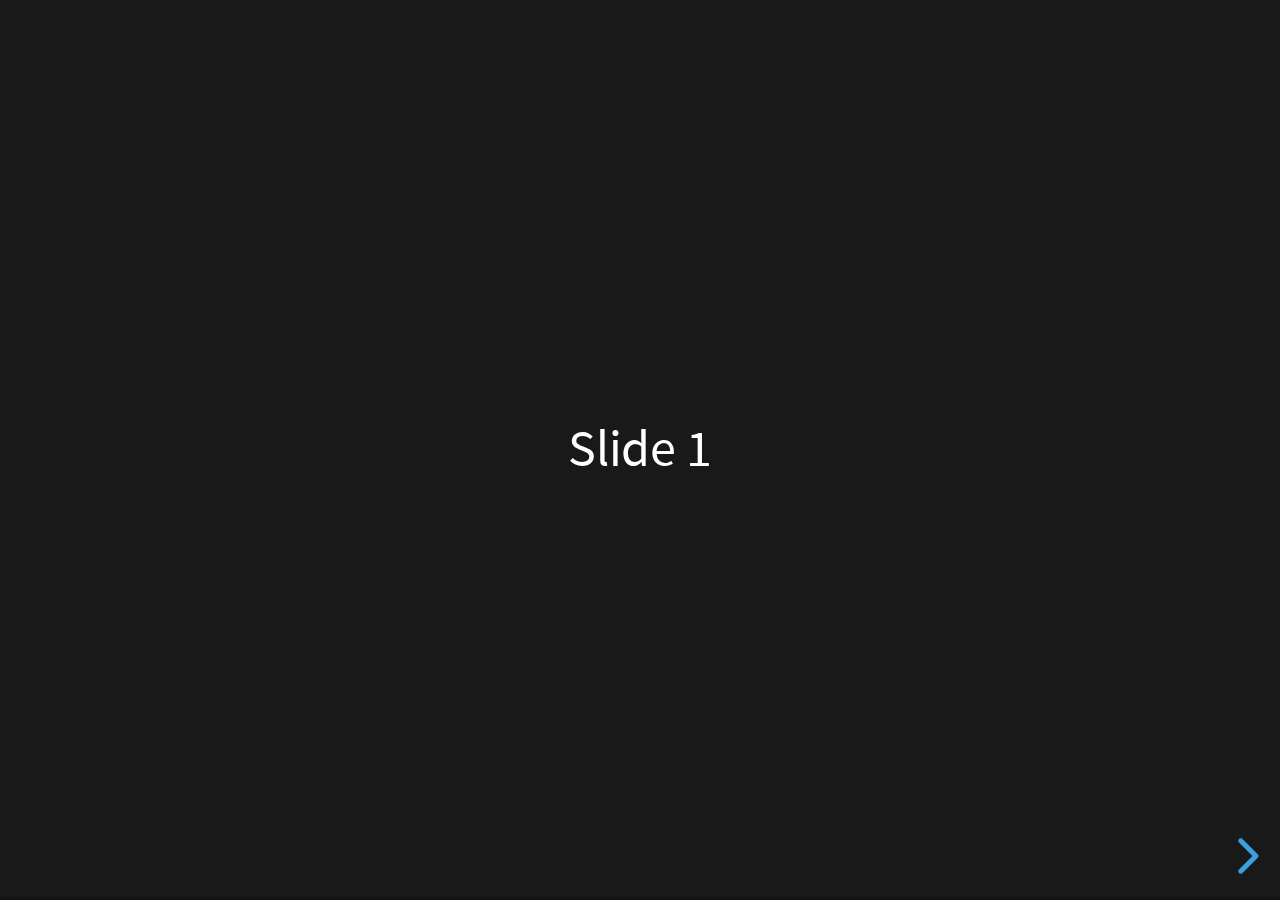
<file: reveal.js/index.html>
<!doctype html>
<html lang="en">
	<head>
		<meta charset="utf-8">
		<meta name="viewport" content="width=device-width, initial-scale=1.0, maximum-scale=1.0, user-scalable=no">

		<title>reveal.js</title>

		<link rel="stylesheet" href="dist/reset.css">
		<link rel="stylesheet" href="dist/reveal.css">
		<link rel="stylesheet" href="dist/theme/black.css">

		<!-- Theme used for syntax highlighted code -->
		<link rel="stylesheet" href="plugin/highlight/monokai.css">
	</head>
	<body>
		<div class="reveal">
			<div class="slides">
				<section>Slide 1</section>
				<section>Slide 2</section>
			</div>
		</div>

		<script src="dist/reveal.js"></script>
		<script src="plugin/notes/notes.js"></script>
		<script src="plugin/markdown/markdown.js"></script>
		<script src="plugin/highlight/highlight.js"></script>
		<script>
			// More info about initialization & config:
			// - https://revealjs.com/initialization/
			// - https://revealjs.com/config/
			Reveal.initialize({
				hash: true,

				// Learn about plugins: https://revealjs.com/plugins/
				plugins: [ RevealMarkdown, RevealHighlight, RevealNotes ]
			});
		</script>
	</body>
</html>
</file>
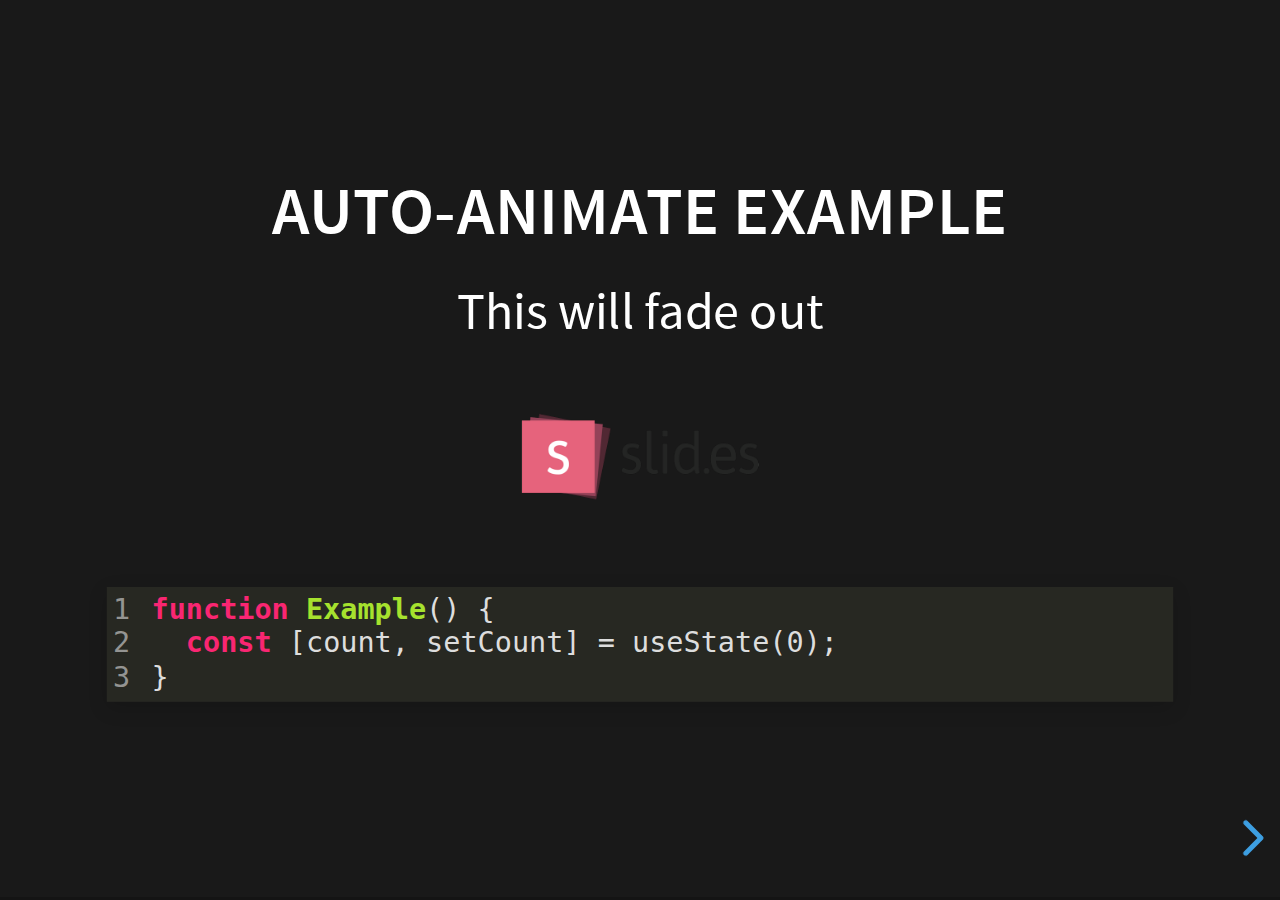
<file: reveal.js/examples/auto-animate.html>
<!doctype html>
<html lang="en">

	<head>
		<meta charset="utf-8">

		<title>reveal.js - Auto Animate</title>

		<meta name="viewport" content="width=device-width, initial-scale=1.0, maximum-scale=1.0, user-scalable=no">

		<link rel="stylesheet" href="../dist/reveal.css">
		<link rel="stylesheet" href="../dist/theme/black.css" id="theme">
		<link rel="stylesheet" href="../plugin/highlight/monokai.css">
	</head>

	<body>

		<div class="reveal">

			<div class="slides">
				<section data-auto-animate data-auto-animate-unmatched="fade">
					<h3>Auto-Animate Example</h3>
					<p>This will fade out</p>
					<img src="assets/image1.png" style="height: 100px;">
					<pre data-id="code"><code data-line-numbers class="hljs" data-trim>
						function Example() {
						  const [count, setCount] = useState(0);
						}
					</code></pre>
				</section>
				<section data-auto-animate data-auto-animate-unmatched="fade">
					<h3>Auto-Animate Example</h3>
					<p style="opacity: 0.2; margin-top: 100px;">This will fade out</p>
					<p>This element is unmatched</p>
					<img src="assets/image1.png" style="height: 150px;">
					<pre data-id="code"><code data-line-numbers class="hljs" data-trim>
						function Example() {
						  New line!
						  const [count, setCount] = useState(0);
						}
					</code></pre>
				</section>

				<section data-auto-animate>
					<p data-id="text-props" style="background: #555; line-height: 1em; letter-spacing: 0em;">Line Height & Letter Spacing</p>
				</section>
				<section data-auto-animate>
					<p data-id="text-props" style="background: #555; line-height: 3em; letter-spacing: 0.2em;">Line Height & Letter Spacing</p>
				</section>

				<section>
					<section data-auto-animate>
						<pre data-id="code"><code data-line-numbers class="hljs" data-trim>
							import React, { useState } from 'react';

							function Example() {
							  const [count, setCount] = useState(0);

							  return (
							    ...
							  );
							}
						</code></pre>
					</section>
					<section data-auto-animate>
						<pre data-id="code"><code data-line-numbers class="hljs" data-trim>
							function Example() {
							  const [count, setCount] = useState(0);

							  return (
							    &lt;div&gt;
							      &lt;p&gt;You clicked {count} times&lt;/p&gt;
							      &lt;button onClick={() =&gt; setCount(count + 1)}&gt;
							        Click me
							      &lt;/button&gt;
							    &lt;/div&gt;
							  );
							}
						</code></pre>
					</section>
					<section data-auto-animate>
						<pre data-id="code"><code data-line-numbers class="hljs" data-trim>
							function Example() {
							  // A comment!
							  const [count, setCount] = useState(0);

							  return (
							    &lt;div&gt;
							      &lt;p&gt;You clicked {count} times&lt;/p&gt;
							      &lt;button onClick={() =&gt; setCount(count + 1)}&gt;
							        Click me
							      &lt;/button&gt;
							    &lt;/div&gt;
							  );
							}
						</code></pre>
					</section>
				</section>

				<section>
					<section data-auto-animate>
						<h3>Swapping list items</h3>
						<ul>
							<li>One</li>
							<li>Two</li>
							<li>Three</li>
						</ul>
					</section>
					<section data-auto-animate>
						<h3>Swapping list items</h3>
						<ul>
							<li>Two</li>
							<li>One</li>
							<li>Three</li>
						</ul>
					</section>
					<section data-auto-animate>
						<h3>Swapping list items</h3>
						<ul>
							<li>Two</li>
							<li>Three</li>
							<li>One</li>
						</ul>
					</section>
				</section>

				<section data-auto-animate style="height: 600px">
					<h3 style="opacity: 0.3; font-size: 18px;">SLIDE 1</h3>
					<h2 data-id="title" style="margin-top: 260px;">Animate Anything</h2>
					<div data-id="1" style="background: white; position: absolute; top: 150px; left: 16%; width: 60px; height: 60px;"></div>
					<div data-id="2" style="background: white; position: absolute; top: 150px; left: 36%; width: 60px; height: 60px;"></div>
					<div data-id="3" style="background: white; position: absolute; top: 150px; left: 56%; width: 60px; height: 60px;"></div>
					<div data-id="4" style="background: white; position: absolute; top: 150px; left: 76%; width: 60px; height: 60px;"></div>
				</section>
				<section data-auto-animate style="height: 600px">
					<h3 style="opacity: 0.3; font-size: 18px;">SLIDE 2</h3>
					<h2 data-id="title" style="margin-top: 500px">With Auto Animate</h2>
					<div data-id="1" style="background: cyan; position: absolute; bottom: 190px; left: 16%; width: 60px; height: 60px;"></div>
					<div data-id="2" style="background: magenta; position: absolute; bottom: 190px; left: 36%; width: 60px; height: 160px;"></div>
					<div data-id="3" style="background: yellow; position: absolute; bottom: 190px; left: 56%; width: 60px; height: 260px;"></div>
					<div data-id="4" style="background: red; position: absolute; bottom: 190px; left: 76%; width: 60px; height: 360px;"></div>
				</section>
				<section data-auto-animate style="height: 600px">
					<h3 style="opacity: 0.3; font-size: 18px;">SLIDE 3</h3>
					<h2 data-id="title" style="margin-top: 500px; opacity: 0;">With Auto Animate</h2>
					<div data-id="1" style="background: cyan; position: absolute; top: 50%; left: 50%; width: 400px; height: 400px; margin: -200px 0 0 -200px; border-radius: 400px;"></div>
					<div data-id="2" style="background: magenta; position: absolute; top: 50%; left: 50%; width: 300px; height: 300px; margin: -150px 0 0 -150px; border-radius: 400px;"></div>
					<div data-id="3" style="background: yellow; position: absolute; top: 50%; left: 50%; width: 200px; height: 200px; margin: -100px 0 0 -100px; border-radius: 400px;"></div>
					<div data-id="4" style="background: red; position: absolute; top: 50%; left: 50%; width: 100px; height: 100px; margin: -50px 0 0 -50px; border-radius: 400px;"></div>
				</section>
				<section data-auto-animate style="height: 600px">
					<h3 style="opacity: 0.3; font-size: 18px;">SLIDE 3</h3>
					<h2 data-id="title" style="margin-top: 500px; opacity: 0;">With Auto Animate</h2>
					<div data-id="1" style="background: red; position: absolute; top: 250px; left: 16%; width: 60px; height: 60px;"></div>
					<div data-id="2" style="background: yellow; position: absolute; top: 250px; left: 36%; width: 60px; height: 60px;"></div>
					<div data-id="3" style="background: magenta; position: absolute; top: 250px; left: 56%; width: 60px; height: 60px;"></div>
					<div data-id="4" style="background: cyan; position: absolute; top: 250px; left: 76%; width: 60px; height: 60px;"></div>
				</section>

				<section data-auto-animate data-auto-animate-id="a">
					<h2>data-auto-animate-id="a"</h2>
					<h3>A1</h3>
				</section>
				<section data-auto-animate data-auto-animate-id="a">
					<h2>data-auto-animate-id="a"</h2>
					<h3>A1</h3>
					<h3>A2</h3>
				</section>
				<section data-auto-animate data-auto-animate-id="b">
					<h2>data-auto-animate-id="b"</h2>
					<h3>B1</h3>
				</section>
				<section data-auto-animate data-auto-animate-id="b">
					<h2>data-auto-animate-id="b"</h2>
					<h3>B1</h3>
					<h3>B2</h3>
				</section>

				<section>
					<section id="stacked-slide-1" data-auto-animate>
						<a href="#/stacked-slide-1">Slide 1</a><br>
						<a href="#/stacked-slide-2">Slide 2</a><br>
						<a href="#/stacked-slide-3">Slide 3</a><br>
						<a href="#/stacked-slide-4">Slide 4</a><br>
						<div data-id="anim" style="background: indigo; padding: 8px; width: 50px; height: 50px; position: absolute; left: 0px;">A</div>
					</section>
					<section id="stacked-slide-2" data-auto-animate>
						<a href="#/stacked-slide-1">Slide 1</a><br>
						<a href="#/stacked-slide-2">Slide 2</a><br>
						<a href="#/stacked-slide-3">Slide 3</a><br>
						<a href="#/stacked-slide-4">Slide 4</a><br>
						<div data-id="anim" style="background: indigo; padding: 8px; width: 50px; height: 50px; position: absolute; left: 25%;">A</div>
					</section>
					<section id="stacked-slide-3" data-auto-animate>
						<a href="#/stacked-slide-1">Slide 1</a><br>
						<a href="#/stacked-slide-2">Slide 2</a><br>
						<a href="#/stacked-slide-3">Slide 3</a><br>
						<a href="#/stacked-slide-4">Slide 4</a><br>
						<div data-id="anim" style="background: indigo; padding: 8px; width: 50px; height: 50px; position: absolute; left: 50%;">A</div>
					</section>
					<section id="stacked-slide-4" data-auto-animate>
						<a href="#/stacked-slide-1">Slide 1</a><br>
						<a href="#/stacked-slide-2">Slide 2</a><br>
						<a href="#/stacked-slide-3">Slide 3</a><br>
						<a href="#/stacked-slide-4">Slide 4</a><br>
						<div data-id="anim" style="background: indigo; padding: 8px; width: 50px; height: 50px; position: absolute; left: 75%;">A</div>
					</section>
				</section>

			</div>

		</div>

		<script src="../dist/reveal.js"></script>
		<script src="../plugin/highlight/highlight.js"></script>
		<script>
			Reveal.initialize({
				center: true,
				hash: true,
				plugins: [ RevealHighlight ]
			});
		</script>

	</body>
</html>
</file>
<file: reveal.js/dist/reveal.css>
/*!
* reveal.js 4.4.0
* https://revealjs.com
* MIT licensed
*
* Copyright (C) 2011-2023 Hakim El Hattab, https://hakim.se
*/
.reveal .r-stretch,.reveal .stretch{max-width:none;max-height:none}.reveal pre.r-stretch code,.reveal pre.stretch code{height:100%;max-height:100%;box-sizing:border-box}.reveal .r-fit-text{display:inline-block;white-space:nowrap}.reveal .r-stack{display:grid}.reveal .r-stack>*{grid-area:1/1;margin:auto}.reveal .r-hstack,.reveal .r-vstack{display:flex}.reveal .r-hstack img,.reveal .r-hstack video,.reveal .r-vstack img,.reveal .r-vstack video{min-width:0;min-height:0;object-fit:contain}.reveal .r-vstack{flex-direction:column;align-items:center;justify-content:center}.reveal .r-hstack{flex-direction:row;align-items:center;justify-content:center}.reveal .items-stretch{align-items:stretch}.reveal .items-start{align-items:flex-start}.reveal .items-center{align-items:center}.reveal .items-end{align-items:flex-end}.reveal .justify-between{justify-content:space-between}.reveal .justify-around{justify-content:space-around}.reveal .justify-start{justify-content:flex-start}.reveal .justify-center{justify-content:center}.reveal .justify-end{justify-content:flex-end}html.reveal-full-page{width:100%;height:100%;height:100vh;height:calc(var(--vh,1vh) * 100);overflow:hidden}.reveal-viewport{height:100%;overflow:hidden;position:relative;line-height:1;margin:0;background-color:#fff;color:#000}.reveal-viewport:fullscreen{top:0!important;left:0!important;width:100%!important;height:100%!important;transform:none!important}.reveal .slides section .fragment{opacity:0;visibility:hidden;transition:all .2s ease;will-change:opacity}.reveal .slides section .fragment.visible{opacity:1;visibility:inherit}.reveal .slides section .fragment.disabled{transition:none}.reveal .slides section .fragment.grow{opacity:1;visibility:inherit}.reveal .slides section .fragment.grow.visible{transform:scale(1.3)}.reveal .slides section .fragment.shrink{opacity:1;visibility:inherit}.reveal .slides section .fragment.shrink.visible{transform:scale(.7)}.reveal .slides section .fragment.zoom-in{transform:scale(.1)}.reveal .slides section .fragment.zoom-in.visible{transform:none}.reveal .slides section .fragment.fade-out{opacity:1;visibility:inherit}.reveal .slides section .fragment.fade-out.visible{opacity:0;visibility:hidden}.reveal .slides section .fragment.semi-fade-out{opacity:1;visibility:inherit}.reveal .slides section .fragment.semi-fade-out.visible{opacity:.5;visibility:inherit}.reveal .slides section .fragment.strike{opacity:1;visibility:inherit}.reveal .slides section .fragment.strike.visible{text-decoration:line-through}.reveal .slides section .fragment.fade-up{transform:translate(0,40px)}.reveal .slides section .fragment.fade-up.visible{transform:translate(0,0)}.reveal .slides section .fragment.fade-down{transform:translate(0,-40px)}.reveal .slides section .fragment.fade-down.visible{transform:translate(0,0)}.reveal .slides section .fragment.fade-right{transform:translate(-40px,0)}.reveal .slides section .fragment.fade-right.visible{transform:translate(0,0)}.reveal .slides section .fragment.fade-left{transform:translate(40px,0)}.reveal .slides section .fragment.fade-left.visible{transform:translate(0,0)}.reveal .slides section .fragment.current-visible,.reveal .slides section .fragment.fade-in-then-out{opacity:0;visibility:hidden}.reveal .slides section .fragment.current-visible.current-fragment,.reveal .slides section .fragment.fade-in-then-out.current-fragment{opacity:1;visibility:inherit}.reveal .slides section .fragment.fade-in-then-semi-out{opacity:0;visibility:hidden}.reveal .slides section .fragment.fade-in-then-semi-out.visible{opacity:.5;visibility:inherit}.reveal .slides section .fragment.fade-in-then-semi-out.current-fragment{opacity:1;visibility:inherit}.reveal .slides section .fragment.highlight-blue,.reveal .slides section .fragment.highlight-current-blue,.reveal .slides section .fragment.highlight-current-green,.reveal .slides section .fragment.highlight-current-red,.reveal .slides section .fragment.highlight-green,.reveal .slides section .fragment.highlight-red{opacity:1;visibility:inherit}.reveal .slides section .fragment.highlight-red.visible{color:#ff2c2d}.reveal .slides section .fragment.highlight-green.visible{color:#17ff2e}.reveal .slides section .fragment.highlight-blue.visible{color:#1b91ff}.reveal .slides section .fragment.highlight-current-red.current-fragment{color:#ff2c2d}.reveal .slides section .fragment.highlight-current-green.current-fragment{color:#17ff2e}.reveal .slides section .fragment.highlight-current-blue.current-fragment{color:#1b91ff}.reveal:after{content:"";font-style:italic}.reveal iframe{z-index:1}.reveal a{position:relative}@keyframes bounce-right{0%,10%,25%,40%,50%{transform:translateX(0)}20%{transform:translateX(10px)}30%{transform:translateX(-5px)}}@keyframes bounce-left{0%,10%,25%,40%,50%{transform:translateX(0)}20%{transform:translateX(-10px)}30%{transform:translateX(5px)}}@keyframes bounce-down{0%,10%,25%,40%,50%{transform:translateY(0)}20%{transform:translateY(10px)}30%{transform:translateY(-5px)}}.reveal .controls{display:none;position:absolute;top:auto;bottom:12px;right:12px;left:auto;z-index:11;color:#000;pointer-events:none;font-size:10px}.reveal .controls button{position:absolute;padding:0;background-color:transparent;border:0;outline:0;cursor:pointer;color:currentColor;transform:scale(.9999);transition:color .2s ease,opacity .2s ease,transform .2s ease;z-index:2;pointer-events:auto;font-size:inherit;visibility:hidden;opacity:0;-webkit-appearance:none;-webkit-tap-highlight-color:transparent}.reveal .controls .controls-arrow:after,.reveal .controls .controls-arrow:before{content:"";position:absolute;top:0;left:0;width:2.6em;height:.5em;border-radius:.25em;background-color:currentColor;transition:all .15s ease,background-color .8s ease;transform-origin:.2em 50%;will-change:transform}.reveal .controls .controls-arrow{position:relative;width:3.6em;height:3.6em}.reveal .controls .controls-arrow:before{transform:translateX(.5em) translateY(1.55em) rotate(45deg)}.reveal .controls .controls-arrow:after{transform:translateX(.5em) translateY(1.55em) rotate(-45deg)}.reveal .controls .controls-arrow:hover:before{transform:translateX(.5em) translateY(1.55em) rotate(40deg)}.reveal .controls .controls-arrow:hover:after{transform:translateX(.5em) translateY(1.55em) rotate(-40deg)}.reveal .controls .controls-arrow:active:before{transform:translateX(.5em) translateY(1.55em) rotate(36deg)}.reveal .controls .controls-arrow:active:after{transform:translateX(.5em) translateY(1.55em) rotate(-36deg)}.reveal .controls .navigate-left{right:6.4em;bottom:3.2em;transform:translateX(-10px)}.reveal .controls .navigate-left.highlight{animation:bounce-left 2s 50 both ease-out}.reveal .controls .navigate-right{right:0;bottom:3.2em;transform:translateX(10px)}.reveal .controls .navigate-right .controls-arrow{transform:rotate(180deg)}.reveal .controls .navigate-right.highlight{animation:bounce-right 2s 50 both ease-out}.reveal .controls .navigate-up{right:3.2em;bottom:6.4em;transform:translateY(-10px)}.reveal .controls .navigate-up .controls-arrow{transform:rotate(90deg)}.reveal .controls .navigate-down{right:3.2em;bottom:-1.4em;padding-bottom:1.4em;transform:translateY(10px)}.reveal .controls .navigate-down .controls-arrow{transform:rotate(-90deg)}.reveal .controls .navigate-down.highlight{animation:bounce-down 2s 50 both ease-out}.reveal .controls[data-controls-back-arrows=faded] .navigate-up.enabled{opacity:.3}.reveal .controls[data-controls-back-arrows=faded] .navigate-up.enabled:hover{opacity:1}.reveal .controls[data-controls-back-arrows=hidden] .navigate-up.enabled{opacity:0;visibility:hidden}.reveal .controls .enabled{visibility:visible;opacity:.9;cursor:pointer;transform:none}.reveal .controls .enabled.fragmented{opacity:.5}.reveal .controls .enabled.fragmented:hover,.reveal .controls .enabled:hover{opacity:1}.reveal:not(.rtl) .controls[data-controls-back-arrows=faded] .navigate-left.enabled{opacity:.3}.reveal:not(.rtl) .controls[data-controls-back-arrows=faded] .navigate-left.enabled:hover{opacity:1}.reveal:not(.rtl) .controls[data-controls-back-arrows=hidden] .navigate-left.enabled{opacity:0;visibility:hidden}.reveal.rtl .controls[data-controls-back-arrows=faded] .navigate-right.enabled{opacity:.3}.reveal.rtl .controls[data-controls-back-arrows=faded] .navigate-right.enabled:hover{opacity:1}.reveal.rtl .controls[data-controls-back-arrows=hidden] .navigate-right.enabled{opacity:0;visibility:hidden}.reveal[data-navigation-mode=linear].has-horizontal-slides .navigate-down,.reveal[data-navigation-mode=linear].has-horizontal-slides .navigate-up{display:none}.reveal:not(.has-vertical-slides) .controls .navigate-left,.reveal[data-navigation-mode=linear].has-horizontal-slides .navigate-left{bottom:1.4em;right:5.5em}.reveal:not(.has-vertical-slides) .controls .navigate-right,.reveal[data-navigation-mode=linear].has-horizontal-slides .navigate-right{bottom:1.4em;right:.5em}.reveal:not(.has-horizontal-slides) .controls .navigate-up{right:1.4em;bottom:5em}.reveal:not(.has-horizontal-slides) .controls .navigate-down{right:1.4em;bottom:.5em}.reveal.has-dark-background .controls{color:#fff}.reveal.has-light-background .controls{color:#000}.reveal.no-hover .controls .controls-arrow:active:before,.reveal.no-hover .controls .controls-arrow:hover:before{transform:translateX(.5em) translateY(1.55em) rotate(45deg)}.reveal.no-hover .controls .controls-arrow:active:after,.reveal.no-hover .controls .controls-arrow:hover:after{transform:translateX(.5em) translateY(1.55em) rotate(-45deg)}@media screen and (min-width:500px){.reveal .controls[data-controls-layout=edges]{top:0;right:0;bottom:0;left:0}.reveal .controls[data-controls-layout=edges] .navigate-down,.reveal .controls[data-controls-layout=edges] .navigate-left,.reveal .controls[data-controls-layout=edges] .navigate-right,.reveal .controls[data-controls-layout=edges] .navigate-up{bottom:auto;right:auto}.reveal .controls[data-controls-layout=edges] .navigate-left{top:50%;left:.8em;margin-top:-1.8em}.reveal .controls[data-controls-layout=edges] .navigate-right{top:50%;right:.8em;margin-top:-1.8em}.reveal .controls[data-controls-layout=edges] .navigate-up{top:.8em;left:50%;margin-left:-1.8em}.reveal .controls[data-controls-layout=edges] .navigate-down{bottom:-.3em;left:50%;margin-left:-1.8em}}.reveal .progress{position:absolute;display:none;height:3px;width:100%;bottom:0;left:0;z-index:10;background-color:rgba(0,0,0,.2);color:#fff}.reveal .progress:after{content:"";display:block;position:absolute;height:10px;width:100%;top:-10px}.reveal .progress span{display:block;height:100%;width:100%;background-color:currentColor;transition:transform .8s cubic-bezier(.26,.86,.44,.985);transform-origin:0 0;transform:scaleX(0)}.reveal .slide-number{position:absolute;display:block;right:8px;bottom:8px;z-index:31;font-family:Helvetica,sans-serif;font-size:12px;line-height:1;color:#fff;background-color:rgba(0,0,0,.4);padding:5px}.reveal .slide-number a{color:currentColor}.reveal .slide-number-delimiter{margin:0 3px}.reveal{position:relative;width:100%;height:100%;overflow:hidden;touch-action:pinch-zoom}.reveal.embedded{touch-action:pan-y}.reveal .slides{position:absolute;width:100%;height:100%;top:0;right:0;bottom:0;left:0;margin:auto;pointer-events:none;overflow:visible;z-index:1;text-align:center;perspective:600px;perspective-origin:50% 40%}.reveal .slides>section{perspective:600px}.reveal .slides>section,.reveal .slides>section>section{display:none;position:absolute;width:100%;pointer-events:auto;z-index:10;transform-style:flat;transition:transform-origin .8s cubic-bezier(.26,.86,.44,.985),transform .8s cubic-bezier(.26,.86,.44,.985),visibility .8s cubic-bezier(.26,.86,.44,.985),opacity .8s cubic-bezier(.26,.86,.44,.985)}.reveal[data-transition-speed=fast] .slides section{transition-duration:.4s}.reveal[data-transition-speed=slow] .slides section{transition-duration:1.2s}.reveal .slides section[data-transition-speed=fast]{transition-duration:.4s}.reveal .slides section[data-transition-speed=slow]{transition-duration:1.2s}.reveal .slides>section.stack{padding-top:0;padding-bottom:0;pointer-events:none;height:100%}.reveal .slides>section.present,.reveal .slides>section>section.present{display:block;z-index:11;opacity:1}.reveal .slides>section:empty,.reveal .slides>section>section:empty,.reveal .slides>section>section[data-background-interactive],.reveal .slides>section[data-background-interactive]{pointer-events:none}.reveal.center,.reveal.center .slides,.reveal.center .slides section{min-height:0!important}.reveal .slides>section:not(.present),.reveal .slides>section>section:not(.present){pointer-events:none}.reveal.overview .slides>section,.reveal.overview .slides>section>section{pointer-events:auto}.reveal .slides>section.future,.reveal .slides>section.future>section,.reveal .slides>section.past,.reveal .slides>section.past>section,.reveal .slides>section>section.future,.reveal .slides>section>section.past{opacity:0}.reveal .slides>section[data-transition=slide].past,.reveal .slides>section[data-transition~=slide-out].past,.reveal.slide .slides>section:not([data-transition]).past{transform:translate(-150%,0)}.reveal .slides>section[data-transition=slide].future,.reveal .slides>section[data-transition~=slide-in].future,.reveal.slide .slides>section:not([data-transition]).future{transform:translate(150%,0)}.reveal .slides>section>section[data-transition=slide].past,.reveal .slides>section>section[data-transition~=slide-out].past,.reveal.slide .slides>section>section:not([data-transition]).past{transform:translate(0,-150%)}.reveal .slides>section>section[data-transition=slide].future,.reveal .slides>section>section[data-transition~=slide-in].future,.reveal.slide .slides>section>section:not([data-transition]).future{transform:translate(0,150%)}.reveal .slides>section[data-transition=linear].past,.reveal .slides>section[data-transition~=linear-out].past,.reveal.linear .slides>section:not([data-transition]).past{transform:translate(-150%,0)}.reveal .slides>section[data-transition=linear].future,.reveal .slides>section[data-transition~=linear-in].future,.reveal.linear .slides>section:not([data-transition]).future{transform:translate(150%,0)}.reveal .slides>section>section[data-transition=linear].past,.reveal .slides>section>section[data-transition~=linear-out].past,.reveal.linear .slides>section>section:not([data-transition]).past{transform:translate(0,-150%)}.reveal .slides>section>section[data-transition=linear].future,.reveal .slides>section>section[data-transition~=linear-in].future,.reveal.linear .slides>section>section:not([data-transition]).future{transform:translate(0,150%)}.reveal .slides section[data-transition=default].stack,.reveal.default .slides section.stack{transform-style:preserve-3d}.reveal .slides>section[data-transition=default].past,.reveal .slides>section[data-transition~=default-out].past,.reveal.default .slides>section:not([data-transition]).past{transform:translate3d(-100%,0,0) rotateY(-90deg) translate3d(-100%,0,0)}.reveal .slides>section[data-transition=default].future,.reveal .slides>section[data-transition~=default-in].future,.reveal.default .slides>section:not([data-transition]).future{transform:translate3d(100%,0,0) rotateY(90deg) translate3d(100%,0,0)}.reveal .slides>section>section[data-transition=default].past,.reveal .slides>section>section[data-transition~=default-out].past,.reveal.default .slides>section>section:not([data-transition]).past{transform:translate3d(0,-300px,0) rotateX(70deg) translate3d(0,-300px,0)}.reveal .slides>section>section[data-transition=default].future,.reveal .slides>section>section[data-transition~=default-in].future,.reveal.default .slides>section>section:not([data-transition]).future{transform:translate3d(0,300px,0) rotateX(-70deg) translate3d(0,300px,0)}.reveal .slides section[data-transition=convex].stack,.reveal.convex .slides section.stack{transform-style:preserve-3d}.reveal .slides>section[data-transition=convex].past,.reveal .slides>section[data-transition~=convex-out].past,.reveal.convex .slides>section:not([data-transition]).past{transform:translate3d(-100%,0,0) rotateY(-90deg) translate3d(-100%,0,0)}.reveal .slides>section[data-transition=convex].future,.reveal .slides>section[data-transition~=convex-in].future,.reveal.convex .slides>section:not([data-transition]).future{transform:translate3d(100%,0,0) rotateY(90deg) translate3d(100%,0,0)}.reveal .slides>section>section[data-transition=convex].past,.reveal .slides>section>section[data-transition~=convex-out].past,.reveal.convex .slides>section>section:not([data-transition]).past{transform:translate3d(0,-300px,0) rotateX(70deg) translate3d(0,-300px,0)}.reveal .slides>section>section[data-transition=convex].future,.reveal .slides>section>section[data-transition~=convex-in].future,.reveal.convex .slides>section>section:not([data-transition]).future{transform:translate3d(0,300px,0) rotateX(-70deg) translate3d(0,300px,0)}.reveal .slides section[data-transition=concave].stack,.reveal.concave .slides section.stack{transform-style:preserve-3d}.reveal .slides>section[data-transition=concave].past,.reveal .slides>section[data-transition~=concave-out].past,.reveal.concave .slides>section:not([data-transition]).past{transform:translate3d(-100%,0,0) rotateY(90deg) translate3d(-100%,0,0)}.reveal .slides>section[data-transition=concave].future,.reveal .slides>section[data-transition~=concave-in].future,.reveal.concave .slides>section:not([data-transition]).future{transform:translate3d(100%,0,0) rotateY(-90deg) translate3d(100%,0,0)}.reveal .slides>section>section[data-transition=concave].past,.reveal .slides>section>section[data-transition~=concave-out].past,.reveal.concave .slides>section>section:not([data-transition]).past{transform:translate3d(0,-80%,0) rotateX(-70deg) translate3d(0,-80%,0)}.reveal .slides>section>section[data-transition=concave].future,.reveal .slides>section>section[data-transition~=concave-in].future,.reveal.concave .slides>section>section:not([data-transition]).future{transform:translate3d(0,80%,0) rotateX(70deg) translate3d(0,80%,0)}.reveal .slides section[data-transition=zoom],.reveal.zoom .slides section:not([data-transition]){transition-timing-function:ease}.reveal .slides>section[data-transition=zoom].past,.reveal .slides>section[data-transition~=zoom-out].past,.reveal.zoom .slides>section:not([data-transition]).past{visibility:hidden;transform:scale(16)}.reveal .slides>section[data-transition=zoom].future,.reveal .slides>section[data-transition~=zoom-in].future,.reveal.zoom .slides>section:not([data-transition]).future{visibility:hidden;transform:scale(.2)}.reveal .slides>section>section[data-transition=zoom].past,.reveal .slides>section>section[data-transition~=zoom-out].past,.reveal.zoom .slides>section>section:not([data-transition]).past{transform:scale(16)}.reveal .slides>section>section[data-transition=zoom].future,.reveal .slides>section>section[data-transition~=zoom-in].future,.reveal.zoom .slides>section>section:not([data-transition]).future{transform:scale(.2)}.reveal.cube .slides{perspective:1300px}.reveal.cube .slides section{padding:30px;min-height:700px;backface-visibility:hidden;box-sizing:border-box;transform-style:preserve-3d}.reveal.center.cube .slides section{min-height:0}.reveal.cube .slides section:not(.stack):before{content:"";position:absolute;display:block;width:100%;height:100%;left:0;top:0;background:rgba(0,0,0,.1);border-radius:4px;transform:translateZ(-20px)}.reveal.cube .slides section:not(.stack):after{content:"";position:absolute;display:block;width:90%;height:30px;left:5%;bottom:0;background:0 0;z-index:1;border-radius:4px;box-shadow:0 95px 25px rgba(0,0,0,.2);transform:translateZ(-90px) rotateX(65deg)}.reveal.cube .slides>section.stack{padding:0;background:0 0}.reveal.cube .slides>section.past{transform-origin:100% 0;transform:translate3d(-100%,0,0) rotateY(-90deg)}.reveal.cube .slides>section.future{transform-origin:0 0;transform:translate3d(100%,0,0) rotateY(90deg)}.reveal.cube .slides>section>section.past{transform-origin:0 100%;transform:translate3d(0,-100%,0) rotateX(90deg)}.reveal.cube .slides>section>section.future{transform-origin:0 0;transform:translate3d(0,100%,0) rotateX(-90deg)}.reveal.page .slides{perspective-origin:0 50%;perspective:3000px}.reveal.page .slides section{padding:30px;min-height:700px;box-sizing:border-box;transform-style:preserve-3d}.reveal.page .slides section.past{z-index:12}.reveal.page .slides section:not(.stack):before{content:"";position:absolute;display:block;width:100%;height:100%;left:0;top:0;background:rgba(0,0,0,.1);transform:translateZ(-20px)}.reveal.page .slides section:not(.stack):after{content:"";position:absolute;display:block;width:90%;height:30px;left:5%;bottom:0;background:0 0;z-index:1;border-radius:4px;box-shadow:0 95px 25px rgba(0,0,0,.2);-webkit-transform:translateZ(-90px) rotateX(65deg)}.reveal.page .slides>section.stack{padding:0;background:0 0}.reveal.page .slides>section.past{transform-origin:0 0;transform:translate3d(-40%,0,0) rotateY(-80deg)}.reveal.page .slides>section.future{transform-origin:100% 0;transform:translate3d(0,0,0)}.reveal.page .slides>section>section.past{transform-origin:0 0;transform:translate3d(0,-40%,0) rotateX(80deg)}.reveal.page .slides>section>section.future{transform-origin:0 100%;transform:translate3d(0,0,0)}.reveal .slides section[data-transition=fade],.reveal.fade .slides section:not([data-transition]),.reveal.fade .slides>section>section:not([data-transition]){transform:none;transition:opacity .5s}.reveal.fade.overview .slides section,.reveal.fade.overview .slides>section>section{transition:none}.reveal .slides section[data-transition=none],.reveal.none .slides section:not([data-transition]){transform:none;transition:none}.reveal .pause-overlay{position:absolute;top:0;left:0;width:100%;height:100%;background:#000;visibility:hidden;opacity:0;z-index:100;transition:all 1s ease}.reveal .pause-overlay .resume-button{position:absolute;bottom:20px;right:20px;color:#ccc;border-radius:2px;padding:6px 14px;border:2px solid #ccc;font-size:16px;background:0 0;cursor:pointer}.reveal .pause-overlay .resume-button:hover{color:#fff;border-color:#fff}.reveal.paused .pause-overlay{visibility:visible;opacity:1}.reveal .no-transition,.reveal .no-transition *,.reveal .slides.disable-slide-transitions section{transition:none!important}.reveal .slides.disable-slide-transitions section{transform:none!important}.reveal .backgrounds{position:absolute;width:100%;height:100%;top:0;left:0;perspective:600px}.reveal .slide-background{display:none;position:absolute;width:100%;height:100%;opacity:0;visibility:hidden;overflow:hidden;background-color:rgba(0,0,0,0);transition:all .8s cubic-bezier(.26,.86,.44,.985)}.reveal .slide-background-content{position:absolute;width:100%;height:100%;background-position:50% 50%;background-repeat:no-repeat;background-size:cover}.reveal .slide-background.stack{display:block}.reveal .slide-background.present{opacity:1;visibility:visible;z-index:2}.print-pdf .reveal .slide-background{opacity:1!important;visibility:visible!important}.reveal .slide-background video{position:absolute;width:100%;height:100%;max-width:none;max-height:none;top:0;left:0;object-fit:cover}.reveal .slide-background[data-background-size=contain] video{object-fit:contain}.reveal>.backgrounds .slide-background[data-background-transition=none],.reveal[data-background-transition=none]>.backgrounds .slide-background:not([data-background-transition]){transition:none}.reveal>.backgrounds .slide-background[data-background-transition=slide],.reveal[data-background-transition=slide]>.backgrounds .slide-background:not([data-background-transition]){opacity:1}.reveal>.backgrounds .slide-background.past[data-background-transition=slide],.reveal[data-background-transition=slide]>.backgrounds .slide-background.past:not([data-background-transition]){transform:translate(-100%,0)}.reveal>.backgrounds .slide-background.future[data-background-transition=slide],.reveal[data-background-transition=slide]>.backgrounds .slide-background.future:not([data-background-transition]){transform:translate(100%,0)}.reveal>.backgrounds .slide-background>.slide-background.past[data-background-transition=slide],.reveal[data-background-transition=slide]>.backgrounds .slide-background>.slide-background.past:not([data-background-transition]){transform:translate(0,-100%)}.reveal>.backgrounds .slide-background>.slide-background.future[data-background-transition=slide],.reveal[data-background-transition=slide]>.backgrounds .slide-background>.slide-background.future:not([data-background-transition]){transform:translate(0,100%)}.reveal>.backgrounds .slide-background.past[data-background-transition=convex],.reveal[data-background-transition=convex]>.backgrounds .slide-background.past:not([data-background-transition]){opacity:0;transform:translate3d(-100%,0,0) rotateY(-90deg) translate3d(-100%,0,0)}.reveal>.backgrounds .slide-background.future[data-background-transition=convex],.reveal[data-background-transition=convex]>.backgrounds .slide-background.future:not([data-background-transition]){opacity:0;transform:translate3d(100%,0,0) rotateY(90deg) translate3d(100%,0,0)}.reveal>.backgrounds .slide-background>.slide-background.past[data-background-transition=convex],.reveal[data-background-transition=convex]>.backgrounds .slide-background>.slide-background.past:not([data-background-transition]){opacity:0;transform:translate3d(0,-100%,0) rotateX(90deg) translate3d(0,-100%,0)}.reveal>.backgrounds .slide-background>.slide-background.future[data-background-transition=convex],.reveal[data-background-transition=convex]>.backgrounds .slide-background>.slide-background.future:not([data-background-transition]){opacity:0;transform:translate3d(0,100%,0) rotateX(-90deg) translate3d(0,100%,0)}.reveal>.backgrounds .slide-background.past[data-background-transition=concave],.reveal[data-background-transition=concave]>.backgrounds .slide-background.past:not([data-background-transition]){opacity:0;transform:translate3d(-100%,0,0) rotateY(90deg) translate3d(-100%,0,0)}.reveal>.backgrounds .slide-background.future[data-background-transition=concave],.reveal[data-background-transition=concave]>.backgrounds .slide-background.future:not([data-background-transition]){opacity:0;transform:translate3d(100%,0,0) rotateY(-90deg) translate3d(100%,0,0)}.reveal>.backgrounds .slide-background>.slide-background.past[data-background-transition=concave],.reveal[data-background-transition=concave]>.backgrounds .slide-background>.slide-background.past:not([data-background-transition]){opacity:0;transform:translate3d(0,-100%,0) rotateX(-90deg) translate3d(0,-100%,0)}.reveal>.backgrounds .slide-background>.slide-background.future[data-background-transition=concave],.reveal[data-background-transition=concave]>.backgrounds .slide-background>.slide-background.future:not([data-background-transition]){opacity:0;transform:translate3d(0,100%,0) rotateX(90deg) translate3d(0,100%,0)}.reveal>.backgrounds .slide-background[data-background-transition=zoom],.reveal[data-background-transition=zoom]>.backgrounds .slide-background:not([data-background-transition]){transition-timing-function:ease}.reveal>.backgrounds .slide-background.past[data-background-transition=zoom],.reveal[data-background-transition=zoom]>.backgrounds .slide-background.past:not([data-background-transition]){opacity:0;visibility:hidden;transform:scale(16)}.reveal>.backgrounds .slide-background.future[data-background-transition=zoom],.reveal[data-background-transition=zoom]>.backgrounds .slide-background.future:not([data-background-transition]){opacity:0;visibility:hidden;transform:scale(.2)}.reveal>.backgrounds .slide-background>.slide-background.past[data-background-transition=zoom],.reveal[data-background-transition=zoom]>.backgrounds .slide-background>.slide-background.past:not([data-background-transition]){opacity:0;visibility:hidden;transform:scale(16)}.reveal>.backgrounds .slide-background>.slide-background.future[data-background-transition=zoom],.reveal[data-background-transition=zoom]>.backgrounds .slide-background>.slide-background.future:not([data-background-transition]){opacity:0;visibility:hidden;transform:scale(.2)}.reveal[data-transition-speed=fast]>.backgrounds .slide-background{transition-duration:.4s}.reveal[data-transition-speed=slow]>.backgrounds .slide-background{transition-duration:1.2s}.reveal [data-auto-animate-target^=unmatched]{will-change:opacity}.reveal section[data-auto-animate]:not(.stack):not([data-auto-animate=running]) [data-auto-animate-target^=unmatched]{opacity:0}.reveal.overview{perspective-origin:50% 50%;perspective:700px}.reveal.overview .slides{-moz-transform-style:preserve-3d}.reveal.overview .slides section{height:100%;top:0!important;opacity:1!important;overflow:hidden;visibility:visible!important;cursor:pointer;box-sizing:border-box}.reveal.overview .slides section.present,.reveal.overview .slides section:hover{outline:10px solid rgba(150,150,150,.4);outline-offset:10px}.reveal.overview .slides section .fragment{opacity:1;transition:none}.reveal.overview .slides section:after,.reveal.overview .slides section:before{display:none!important}.reveal.overview .slides>section.stack{padding:0;top:0!important;background:0 0;outline:0;overflow:visible}.reveal.overview .backgrounds{perspective:inherit;-moz-transform-style:preserve-3d}.reveal.overview .backgrounds .slide-background{opacity:1;visibility:visible;outline:10px solid rgba(150,150,150,.1);outline-offset:10px}.reveal.overview .backgrounds .slide-background.stack{overflow:visible}.reveal.overview .slides section,.reveal.overview-deactivating .slides section{transition:none}.reveal.overview .backgrounds .slide-background,.reveal.overview-deactivating .backgrounds .slide-background{transition:none}.reveal.rtl .slides,.reveal.rtl .slides h1,.reveal.rtl .slides h2,.reveal.rtl .slides h3,.reveal.rtl .slides h4,.reveal.rtl .slides h5,.reveal.rtl .slides h6{direction:rtl;font-family:sans-serif}.reveal.rtl code,.reveal.rtl pre{direction:ltr}.reveal.rtl ol,.reveal.rtl ul{text-align:right}.reveal.rtl .progress span{transform-origin:100% 0}.reveal.has-parallax-background .backgrounds{transition:all .8s ease}.reveal.has-parallax-background[data-transition-speed=fast] .backgrounds{transition-duration:.4s}.reveal.has-parallax-background[data-transition-speed=slow] .backgrounds{transition-duration:1.2s}.reveal>.overlay{position:absolute;top:0;left:0;width:100%;height:100%;z-index:1000;background:rgba(0,0,0,.9);transition:all .3s ease}.reveal>.overlay .spinner{position:absolute;display:block;top:50%;left:50%;width:32px;height:32px;margin:-16px 0 0 -16px;z-index:10;background-image:url([data-uri]%2F%2F%2F6%2Bvr8nJybW1tcDAwOjo6Nvb26ioqKOjo7Ozs%2FLy8vz8%2FAAAAAAAAAAAACH%2FC05FVFNDQVBFMi4wAwEAAAAh%2FhpDcmVhdGVkIHdpdGggYWpheGxvYWQuaW5mbwAh%[base64]%2FV%2FnmOM82XiHRLYKhKP1oZmADdEAAAh%2BQQJCgAAACwAAAAAIAAgAAAE6hDISWlZpOrNp1lGNRSdRpDUolIGw5RUYhhHukqFu8DsrEyqnWThGvAmhVlteBvojpTDDBUEIFwMFBRAmBkSgOrBFZogCASwBDEY%2FCZSg7GSE0gSCjQBMVG023xWBhklAnoEdhQEfyNqMIcKjhRsjEdnezB%2BA4k8gTwJhFuiW4dokXiloUepBAp5qaKpp6%2BHo7aWW54wl7obvEe0kRuoplCGepwSx2jJvqHEmGt6whJpGpfJCHmOoNHKaHx61WiSR92E4lbFoq%2BB6QDtuetcaBPnW6%2BO7wDHpIiK9SaVK5GgV543tzjgGcghAgAh%[base64]%2B%2BG%2Bw48edZPK%2BM6hLJpQg484enXIdQFSS1u6UhksENEQAAIfkECQoAAAAsAAAAACAAIAAABOcQyEmpGKLqzWcZRVUQnZYg1aBSh2GUVEIQ2aQOE%2BG%2BcD4ntpWkZQj1JIiZIogDFFyHI0UxQwFugMSOFIPJftfVAEoZLBbcLEFhlQiqGp1Vd140AUklUN3eCA51C1EWMzMCezCBBmkxVIVHBWd3HHl9JQOIJSdSnJ0TDKChCwUJjoWMPaGqDKannasMo6WnM562R5YluZRwur0wpgqZE7NKUm%2BFNRPIhjBJxKZteWuIBMN4zRMIVIhffcgojwCF117i4nlLnY5ztRLsnOk%2BaV%2BoJY7V7m76PdkS4trKcdg0Zc0tTcKkRAAAIfkECQoAAAAsAAAAACAAIAAABO4QyEkpKqjqzScpRaVkXZWQEximw1BSCUEIlDohrft6cpKCk5xid5MNJTaAIkekKGQkWyKHkvhKsR7ARmitkAYDYRIbUQRQjWBwJRzChi9CRlBcY1UN4g0%[base64]%[base64]%2BE71SRQeyqUToLA7VxF0JDyIQh%2FMVVPMt1ECZlfcjZJ9mIKoaTl1MRIl5o4CUKXOwmyrCInCKqcWtvadL2SYhyASyNDJ0uIiRMDjI0Fd30%2FiI2UA5GSS5UDj2l6NoqgOgN4gksEBgYFf0FDqKgHnyZ9OX8HrgYHdHpcHQULXAS2qKpENRg7eAMLC7kTBaixUYFkKAzWAAnLC7FLVxLWDBLKCwaKTULgEwbLA4hJtOkSBNqITT3xEgfLpBtzE%2FjiuL04RGEBgwWhShRgQExHBAAh%2BQQJCgAAACwAAAAAIAAgAAAE7xDISWlSqerNpyJKhWRdlSAVoVLCWk6JKlAqAavhO9UkUHsqlE6CwO1cRdCQ8iEIfzFVTzLdRAmZX3I2SfZiCqGk5dTESJeaOAlClzsJsqwiJwiqnFrb2nS9kmIcgEsjQydLiIlHehhpejaIjzh9eomSjZR%[base64]%2BE71SRQeyqUToLA7VxF0JDyIQh%[base64]%2BE71SRQeyqUToLA7VxF0JDyIQh%2FMVVPMt1ECZlfcjZJ9mIKoaTl1MRIl5o4CUKXOwmyrCInCKqcWtvadL2SYhyASyNDJ0uIiUd6GAULDJCRiXo1CpGXDJOUjY%2BYip9DhToJA4RBLwMLCwVDfRgbBAaqqoZ1XBMHswsHtxtFaH1iqaoGNgAIxRpbFAgfPQSqpbgGBqUD1wBXeCYp1AYZ19JJOYgH1KwA4UBvQwXUBxPqVD9L3sbp2BNk2xvvFPJd%2BMFCN6HAAIKgNggY0KtEBAAh%[base64]%2BvsYMDAzZQPC9VCNkDWUhGkuE5PxJNwiUK4UfLzOlD4WvzAHaoG9nxPi5d%2BjYUqfAhhykOFwJWiAAAIfkECQoAAAAsAAAAACAAIAAABPAQyElpUqnqzaciSoVkXVUMFaFSwlpOCcMYlErAavhOMnNLNo8KsZsMZItJEIDIFSkLGQoQTNhIsFehRww2CQLKF0tYGKYSg%2BygsZIuNqJksKgbfgIGepNo2cIUB3V1B3IvNiBYNQaDSTtfhhx0CwVPI0UJe0%2Bbm4g5VgcGoqOcnjmjqDSdnhgEoamcsZuXO1aWQy8KAwOAuTYYGwi7w5h%2BKr0SJ8MFihpNbx%2B4Erq7BYBuzsdiH1jCAzoSfl0rVirNbRXlBBlLX%2BBP0XJLAPGzTkAuAOqb0WT5AH7OcdCm5B8TgRwSRKIHQtaLCwg1RAAAOwAAAAAAAAAAAA%3D%3D);visibility:visible;opacity:.6;transition:all .3s ease}.reveal>.overlay header{position:absolute;left:0;top:0;width:100%;padding:5px;z-index:2;box-sizing:border-box}.reveal>.overlay header a{display:inline-block;width:40px;height:40px;line-height:36px;padding:0 10px;float:right;opacity:.6;box-sizing:border-box}.reveal>.overlay header a:hover{opacity:1}.reveal>.overlay header a .icon{display:inline-block;width:20px;height:20px;background-position:50% 50%;background-size:100%;background-repeat:no-repeat}.reveal>.overlay header a.close .icon{background-image:url([data-uri])}.reveal>.overlay header a.external .icon{background-image:url([data-uri])}.reveal>.overlay .viewport{position:absolute;display:flex;top:50px;right:0;bottom:0;left:0}.reveal>.overlay.overlay-preview .viewport iframe{width:100%;height:100%;max-width:100%;max-height:100%;border:0;opacity:0;visibility:hidden;transition:all .3s ease}.reveal>.overlay.overlay-preview.loaded .viewport iframe{opacity:1;visibility:visible}.reveal>.overlay.overlay-preview.loaded .viewport-inner{position:absolute;z-index:-1;left:0;top:45%;width:100%;text-align:center;letter-spacing:normal}.reveal>.overlay.overlay-preview .x-frame-error{opacity:0;transition:opacity .3s ease .3s}.reveal>.overlay.overlay-preview.loaded .x-frame-error{opacity:1}.reveal>.overlay.overlay-preview.loaded .spinner{opacity:0;visibility:hidden;transform:scale(.2)}.reveal>.overlay.overlay-help .viewport{overflow:auto;color:#fff}.reveal>.overlay.overlay-help .viewport .viewport-inner{width:600px;margin:auto;padding:20px 20px 80px 20px;text-align:center;letter-spacing:normal}.reveal>.overlay.overlay-help .viewport .viewport-inner .title{font-size:20px}.reveal>.overlay.overlay-help .viewport .viewport-inner table{border:1px solid #fff;border-collapse:collapse;font-size:16px}.reveal>.overlay.overlay-help .viewport .viewport-inner table td,.reveal>.overlay.overlay-help .viewport .viewport-inner table th{width:200px;padding:14px;border:1px solid #fff;vertical-align:middle}.reveal>.overlay.overlay-help .viewport .viewport-inner table th{padding-top:20px;padding-bottom:20px}.reveal .playback{position:absolute;left:15px;bottom:20px;z-index:30;cursor:pointer;transition:all .4s ease;-webkit-tap-highlight-color:transparent}.reveal.overview .playback{opacity:0;visibility:hidden}.reveal .hljs{min-height:100%}.reveal .hljs table{margin:initial}.reveal .hljs-ln-code,.reveal .hljs-ln-numbers{padding:0;border:0}.reveal .hljs-ln-numbers{opacity:.6;padding-right:.75em;text-align:right;vertical-align:top}.reveal .hljs.has-highlights tr:not(.highlight-line){opacity:.4}.reveal .hljs:not(:first-child).fragment{position:absolute;top:0;left:0;width:100%;box-sizing:border-box}.reveal pre[data-auto-animate-target]{overflow:hidden}.reveal pre[data-auto-animate-target] code{height:100%}.reveal .roll{display:inline-block;line-height:1.2;overflow:hidden;vertical-align:top;perspective:400px;perspective-origin:50% 50%}.reveal .roll:hover{background:0 0;text-shadow:none}.reveal .roll span{display:block;position:relative;padding:0 2px;pointer-events:none;transition:all .4s ease;transform-origin:50% 0;transform-style:preserve-3d;backface-visibility:hidden}.reveal .roll:hover span{background:rgba(0,0,0,.5);transform:translate3d(0,0,-45px) rotateX(90deg)}.reveal .roll span:after{content:attr(data-title);display:block;position:absolute;left:0;top:0;padding:0 2px;backface-visibility:hidden;transform-origin:50% 0;transform:translate3d(0,110%,0) rotateX(-90deg)}.reveal aside.notes{display:none}.reveal .speaker-notes{display:none;position:absolute;width:33.3333333333%;height:100%;top:0;left:100%;padding:14px 18px 14px 18px;z-index:1;font-size:18px;line-height:1.4;border:1px solid rgba(0,0,0,.05);color:#222;background-color:#f5f5f5;overflow:auto;box-sizing:border-box;text-align:left;font-family:Helvetica,sans-serif;-webkit-overflow-scrolling:touch}.reveal .speaker-notes .notes-placeholder{color:#ccc;font-style:italic}.reveal .speaker-notes:focus{outline:0}.reveal .speaker-notes:before{content:"Speaker notes";display:block;margin-bottom:10px;opacity:.5}.reveal.show-notes{max-width:75%;overflow:visible}.reveal.show-notes .speaker-notes{display:block}@media screen and (min-width:1600px){.reveal .speaker-notes{font-size:20px}}@media screen and (max-width:1024px){.reveal.show-notes{border-left:0;max-width:none;max-height:70%;max-height:70vh;overflow:visible}.reveal.show-notes .speaker-notes{top:100%;left:0;width:100%;height:30vh;border:0}}@media screen and (max-width:600px){.reveal.show-notes{max-height:60%;max-height:60vh}.reveal.show-notes .speaker-notes{top:100%;height:40vh}.reveal .speaker-notes{font-size:14px}}.reveal .jump-to-slide{position:absolute;top:15px;left:15px;z-index:30;font-size:32px;-webkit-tap-highlight-color:transparent}.reveal .jump-to-slide-input{background:0 0;padding:8px;font-size:inherit;color:currentColor;border:0}.reveal .jump-to-slide-input::placeholder{color:currentColor;opacity:.5}.reveal.has-dark-background .jump-to-slide-input{color:#fff}.reveal.has-light-background .jump-to-slide-input{color:#222}.reveal .jump-to-slide-input:focus{outline:0}.zoomed .reveal *,.zoomed .reveal :after,.zoomed .reveal :before{backface-visibility:visible!important}.zoomed .reveal .controls,.zoomed .reveal .progress{opacity:0}.zoomed .reveal .roll span{background:0 0}.zoomed .reveal .roll span:after{visibility:hidden}html.print-pdf *{-webkit-print-color-adjust:exact}html.print-pdf{width:100%;height:100%;overflow:visible}html.print-pdf body{margin:0 auto!important;border:0;padding:0;float:none!important;overflow:visible}html.print-pdf .nestedarrow,html.print-pdf .reveal .controls,html.print-pdf .reveal .playback,html.print-pdf .reveal .progress,html.print-pdf .reveal.overview,html.print-pdf .state-background{display:none!important}html.print-pdf .reveal pre code{overflow:hidden!important;font-family:Courier,"Courier New",monospace!important}html.print-pdf .reveal{width:auto!important;height:auto!important;overflow:hidden!important}html.print-pdf .reveal .slides{position:static;width:100%!important;height:auto!important;zoom:1!important;pointer-events:initial;left:auto;top:auto;margin:0!important;padding:0!important;overflow:visible;display:block;perspective:none;perspective-origin:50% 50%}html.print-pdf .reveal .slides .pdf-page{position:relative;overflow:hidden;z-index:1;page-break-after:always}html.print-pdf .reveal .slides section{visibility:visible!important;display:block!important;position:absolute!important;margin:0!important;padding:0!important;box-sizing:border-box!important;min-height:1px;opacity:1!important;transform-style:flat!important;transform:none!important}html.print-pdf .reveal section.stack{position:relative!important;margin:0!important;padding:0!important;page-break-after:avoid!important;height:auto!important;min-height:auto!important}html.print-pdf .reveal img{box-shadow:none}html.print-pdf .reveal .backgrounds{display:none}html.print-pdf .reveal .slide-background{display:block!important;position:absolute;top:0;left:0;width:100%;height:100%;z-index:auto!important}html.print-pdf .reveal.show-notes{max-width:none;max-height:none}html.print-pdf .reveal .speaker-notes-pdf{display:block;width:100%;height:auto;max-height:none;top:auto;right:auto;bottom:auto;left:auto;z-index:100}html.print-pdf .reveal .speaker-notes-pdf[data-layout=separate-page]{position:relative;color:inherit;background-color:transparent;padding:20px;page-break-after:always;border:0}html.print-pdf .reveal .slide-number-pdf{display:block;position:absolute;font-size:14px}html.print-pdf .aria-status{display:none}@media print{html:not(.print-pdf){overflow:visible;width:auto;height:auto}html:not(.print-pdf) body{margin:0;padding:0;overflow:visible}html:not(.print-pdf) .reveal{background:#fff;font-size:20pt}html:not(.print-pdf) .reveal .backgrounds,html:not(.print-pdf) .reveal .controls,html:not(.print-pdf) .reveal .progress,html:not(.print-pdf) .reveal .slide-number,html:not(.print-pdf) .reveal .state-background{display:none!important}html:not(.print-pdf) .reveal li,html:not(.print-pdf) .reveal p,html:not(.print-pdf) .reveal td{font-size:20pt!important;color:#000}html:not(.print-pdf) .reveal h1,html:not(.print-pdf) .reveal h2,html:not(.print-pdf) .reveal h3,html:not(.print-pdf) .reveal h4,html:not(.print-pdf) .reveal h5,html:not(.print-pdf) .reveal h6{color:#000!important;height:auto;line-height:normal;text-align:left;letter-spacing:normal}html:not(.print-pdf) .reveal h1{font-size:28pt!important}html:not(.print-pdf) .reveal h2{font-size:24pt!important}html:not(.print-pdf) .reveal h3{font-size:22pt!important}html:not(.print-pdf) .reveal h4{font-size:22pt!important;font-variant:small-caps}html:not(.print-pdf) .reveal h5{font-size:21pt!important}html:not(.print-pdf) .reveal h6{font-size:20pt!important;font-style:italic}html:not(.print-pdf) .reveal a:link,html:not(.print-pdf) .reveal a:visited{color:#000!important;font-weight:700;text-decoration:underline}html:not(.print-pdf) .reveal div,html:not(.print-pdf) .reveal ol,html:not(.print-pdf) .reveal p,html:not(.print-pdf) .reveal ul{visibility:visible;position:static;width:auto;height:auto;display:block;overflow:visible;margin:0;text-align:left!important}html:not(.print-pdf) .reveal pre,html:not(.print-pdf) .reveal table{margin-left:0;margin-right:0}html:not(.print-pdf) .reveal pre code{padding:20px}html:not(.print-pdf) .reveal blockquote{margin:20px 0}html:not(.print-pdf) .reveal .slides{position:static!important;width:auto!important;height:auto!important;left:0!important;top:0!important;margin-left:0!important;margin-top:0!important;padding:0!important;zoom:1!important;transform:none!important;overflow:visible!important;display:block!important;text-align:left!important;perspective:none;perspective-origin:50% 50%}html:not(.print-pdf) .reveal .slides section{visibility:visible!important;position:static!important;width:auto!important;height:auto!important;display:block!important;overflow:visible!important;left:0!important;top:0!important;margin-left:0!important;margin-top:0!important;padding:60px 20px!important;z-index:auto!important;opacity:1!important;page-break-after:always!important;transform-style:flat!important;transform:none!important;transition:none!important}html:not(.print-pdf) .reveal .slides section.stack{padding:0!important}html:not(.print-pdf) .reveal .slides section:last-of-type{page-break-after:avoid!important}html:not(.print-pdf) .reveal .slides section .fragment{opacity:1!important;visibility:visible!important;transform:none!important}html:not(.print-pdf) .reveal .r-fit-text{white-space:normal!important}html:not(.print-pdf) .reveal section img{display:block;margin:15px 0;background:#fff;border:1px solid #666;box-shadow:none}html:not(.print-pdf) .reveal section small{font-size:.8em}html:not(.print-pdf) .reveal .hljs{max-height:100%;white-space:pre-wrap;word-wrap:break-word;word-break:break-word;font-size:15pt}html:not(.print-pdf) .reveal .hljs .hljs-ln-numbers{white-space:nowrap}html:not(.print-pdf) .reveal .hljs td{font-size:inherit!important;color:inherit!important}}
</file>
<file: reveal.js/dist/theme/black.css>
/**
 * Black theme for reveal.js. This is the opposite of the 'white' theme.
 *
 * By Hakim El Hattab, http://hakim.se
 */
@import url(./fonts/source-sans-pro/source-sans-pro.css);
section.has-light-background, section.has-light-background h1, section.has-light-background h2, section.has-light-background h3, section.has-light-background h4, section.has-light-background h5, section.has-light-background h6 {
  color: #222;
}

/*********************************************
 * GLOBAL STYLES
 *********************************************/
:root {
  --r-background-color: #191919;
  --r-main-font: Source Sans Pro, Helvetica, sans-serif;
  --r-main-font-size: 42px;
  --r-main-color: #fff;
  --r-block-margin: 20px;
  --r-heading-margin: 0 0 20px 0;
  --r-heading-font: Source Sans Pro, Helvetica, sans-serif;
  --r-heading-color: #fff;
  --r-heading-line-height: 1.2;
  --r-heading-letter-spacing: normal;
  --r-heading-text-transform: uppercase;
  --r-heading-text-shadow: none;
  --r-heading-font-weight: 600;
  --r-heading1-text-shadow: none;
  --r-heading1-size: 2.5em;
  --r-heading2-size: 1.6em;
  --r-heading3-size: 1.3em;
  --r-heading4-size: 1em;
  --r-code-font: monospace;
  --r-link-color: #42affa;
  --r-link-color-dark: #068de9;
  --r-link-color-hover: #8dcffc;
  --r-selection-background-color: rgba(66, 175, 250, 0.75);
  --r-selection-color: #fff;
}

.reveal-viewport {
  background: #191919;
  background-color: var(--r-background-color);
}

.reveal {
  font-family: var(--r-main-font);
  font-size: var(--r-main-font-size);
  font-weight: normal;
  color: var(--r-main-color);
}

.reveal ::selection {
  color: var(--r-selection-color);
  background: var(--r-selection-background-color);
  text-shadow: none;
}

.reveal ::-moz-selection {
  color: var(--r-selection-color);
  background: var(--r-selection-background-color);
  text-shadow: none;
}

.reveal .slides section,
.reveal .slides section > section {
  line-height: 1.3;
  font-weight: inherit;
}

/*********************************************
 * HEADERS
 *********************************************/
.reveal h1,
.reveal h2,
.reveal h3,
.reveal h4,
.reveal h5,
.reveal h6 {
  margin: var(--r-heading-margin);
  color: var(--r-heading-color);
  font-family: var(--r-heading-font);
  font-weight: var(--r-heading-font-weight);
  line-height: var(--r-heading-line-height);
  letter-spacing: var(--r-heading-letter-spacing);
  text-transform: var(--r-heading-text-transform);
  text-shadow: var(--r-heading-text-shadow);
  word-wrap: break-word;
}

.reveal h1 {
  font-size: var(--r-heading1-size);
}

.reveal h2 {
  font-size: var(--r-heading2-size);
}

.reveal h3 {
  font-size: var(--r-heading3-size);
}

.reveal h4 {
  font-size: var(--r-heading4-size);
}

.reveal h1 {
  text-shadow: var(--r-heading1-text-shadow);
}

/*********************************************
 * OTHER
 *********************************************/
.reveal p {
  margin: var(--r-block-margin) 0;
  line-height: 1.3;
}

/* Remove trailing margins after titles */
.reveal h1:last-child,
.reveal h2:last-child,
.reveal h3:last-child,
.reveal h4:last-child,
.reveal h5:last-child,
.reveal h6:last-child {
  margin-bottom: 0;
}

/* Ensure certain elements are never larger than the slide itself */
.reveal img,
.reveal video,
.reveal iframe {
  max-width: 95%;
  max-height: 95%;
}

.reveal strong,
.reveal b {
  font-weight: bold;
}

.reveal em {
  font-style: italic;
}

.reveal ol,
.reveal dl,
.reveal ul {
  display: inline-block;
  text-align: left;
  margin: 0 0 0 1em;
}

.reveal ol {
  list-style-type: decimal;
}

.reveal ul {
  list-style-type: disc;
}

.reveal ul ul {
  list-style-type: square;
}

.reveal ul ul ul {
  list-style-type: circle;
}

.reveal ul ul,
.reveal ul ol,
.reveal ol ol,
.reveal ol ul {
  display: block;
  margin-left: 40px;
}

.reveal dt {
  font-weight: bold;
}

.reveal dd {
  margin-left: 40px;
}

.reveal blockquote {
  display: block;
  position: relative;
  width: 70%;
  margin: var(--r-block-margin) auto;
  padding: 5px;
  font-style: italic;
  background: rgba(255, 255, 255, 0.05);
  box-shadow: 0px 0px 2px rgba(0, 0, 0, 0.2);
}

.reveal blockquote p:first-child,
.reveal blockquote p:last-child {
  display: inline-block;
}

.reveal q {
  font-style: italic;
}

.reveal pre {
  display: block;
  position: relative;
  width: 90%;
  margin: var(--r-block-margin) auto;
  text-align: left;
  font-size: 0.55em;
  font-family: var(--r-code-font);
  line-height: 1.2em;
  word-wrap: break-word;
  box-shadow: 0px 5px 15px rgba(0, 0, 0, 0.15);
}

.reveal code {
  font-family: var(--r-code-font);
  text-transform: none;
  tab-size: 2;
}

.reveal pre code {
  display: block;
  padding: 5px;
  overflow: auto;
  max-height: 400px;
  word-wrap: normal;
}

.reveal .code-wrapper {
  white-space: normal;
}

.reveal .code-wrapper code {
  white-space: pre;
}

.reveal table {
  margin: auto;
  border-collapse: collapse;
  border-spacing: 0;
}

.reveal table th {
  font-weight: bold;
}

.reveal table th,
.reveal table td {
  text-align: left;
  padding: 0.2em 0.5em 0.2em 0.5em;
  border-bottom: 1px solid;
}

.reveal table th[align=center],
.reveal table td[align=center] {
  text-align: center;
}

.reveal table th[align=right],
.reveal table td[align=right] {
  text-align: right;
}

.reveal table tbody tr:last-child th,
.reveal table tbody tr:last-child td {
  border-bottom: none;
}

.reveal sup {
  vertical-align: super;
  font-size: smaller;
}

.reveal sub {
  vertical-align: sub;
  font-size: smaller;
}

.reveal small {
  display: inline-block;
  font-size: 0.6em;
  line-height: 1.2em;
  vertical-align: top;
}

.reveal small * {
  vertical-align: top;
}

.reveal img {
  margin: var(--r-block-margin) 0;
}

/*********************************************
 * LINKS
 *********************************************/
.reveal a {
  color: var(--r-link-color);
  text-decoration: none;
  transition: color 0.15s ease;
}

.reveal a:hover {
  color: var(--r-link-color-hover);
  text-shadow: none;
  border: none;
}

.reveal .roll span:after {
  color: #fff;
  background: var(--r-link-color-dark);
}

/*********************************************
 * Frame helper
 *********************************************/
.reveal .r-frame {
  border: 4px solid var(--r-main-color);
  box-shadow: 0 0 10px rgba(0, 0, 0, 0.15);
}

.reveal a .r-frame {
  transition: all 0.15s linear;
}

.reveal a:hover .r-frame {
  border-color: var(--r-link-color);
  box-shadow: 0 0 20px rgba(0, 0, 0, 0.55);
}

/*********************************************
 * NAVIGATION CONTROLS
 *********************************************/
.reveal .controls {
  color: var(--r-link-color);
}

/*********************************************
 * PROGRESS BAR
 *********************************************/
.reveal .progress {
  background: rgba(0, 0, 0, 0.2);
  color: var(--r-link-color);
}

/*********************************************
 * PRINT BACKGROUND
 *********************************************/
@media print {
  .backgrounds {
    background-color: var(--r-background-color);
  }
}
</file>
<file: reveal.js/plugin/highlight/monokai.css>
/*
Monokai style - ported by Luigi Maselli - http://grigio.org
*/

.hljs {
  display: block;
  overflow-x: auto;
  padding: 0.5em;
  background: #272822;
  color: #ddd;
}

.hljs-tag,
.hljs-keyword,
.hljs-selector-tag,
.hljs-literal,
.hljs-strong,
.hljs-name {
  color: #f92672;
}

.hljs-code {
  color: #66d9ef;
}

.hljs-class .hljs-title {
  color: white;
}

.hljs-attribute,
.hljs-symbol,
.hljs-regexp,
.hljs-link {
  color: #bf79db;
}

.hljs-string,
.hljs-bullet,
.hljs-subst,
.hljs-title,
.hljs-section,
.hljs-emphasis,
.hljs-type,
.hljs-built_in,
.hljs-builtin-name,
.hljs-selector-attr,
.hljs-selector-pseudo,
.hljs-addition,
.hljs-variable,
.hljs-template-tag,
.hljs-template-variable {
  color: #a6e22e;
}

.hljs-comment,
.hljs-quote,
.hljs-deletion,
.hljs-meta {
  color: #75715e;
}

.hljs-keyword,
.hljs-selector-tag,
.hljs-literal,
.hljs-doctag,
.hljs-title,
.hljs-section,
.hljs-type,
.hljs-selector-id {
  font-weight: bold;
}
</file>
